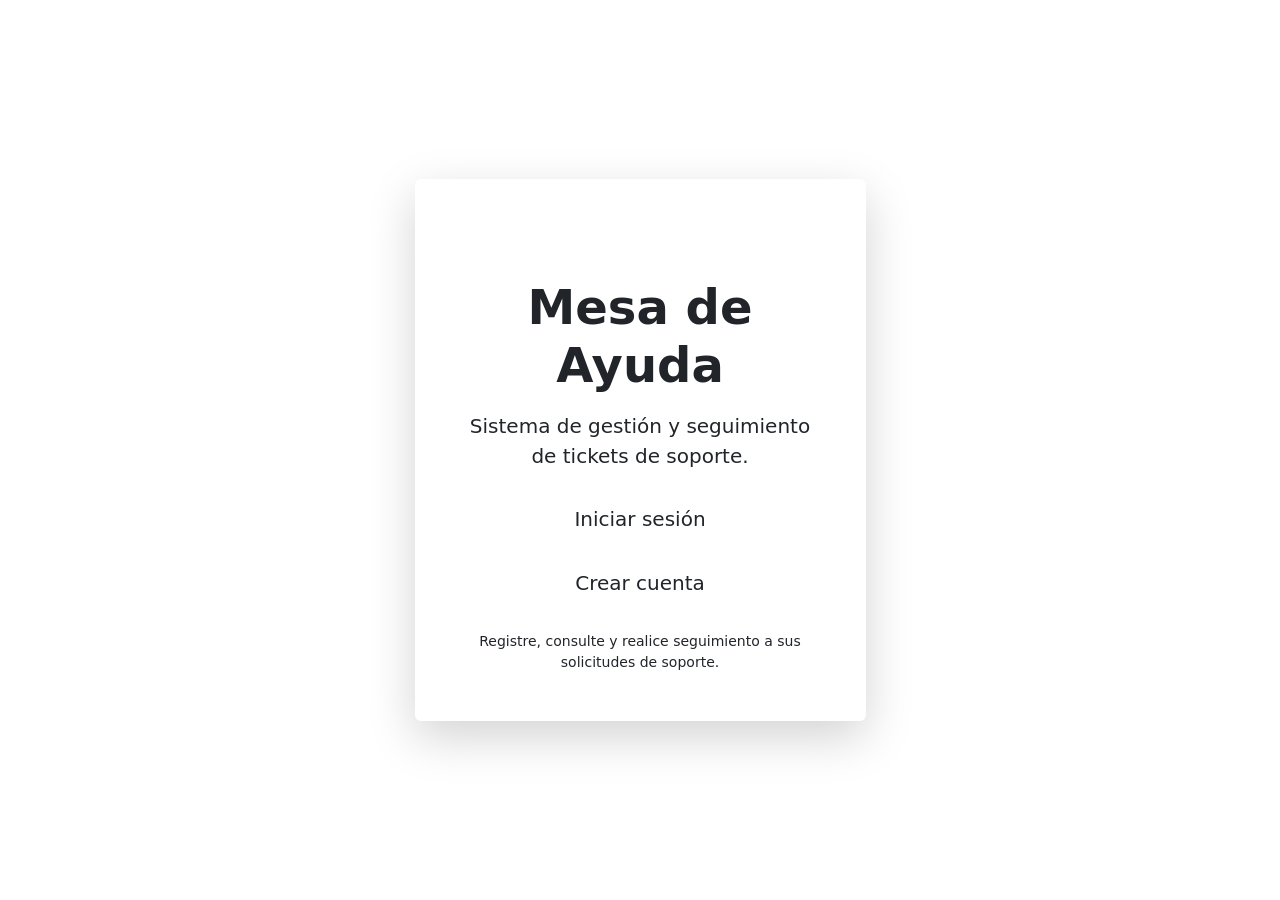
<file: src/main/resources/templates/index.html>
<!DOCTYPE html>
<html lang="es" xmlns:th="http://www.thymeleaf.org">

<head>
    <meta charset="UTF-8">

    <meta name="viewport" content="width=device-width, initial-scale=1.0">

    <title>Mesa de Ayuda</title>

    <!-- Bootstrap 5.3.8 -->
    <link rel="stylesheet" href="https://cdn.jsdelivr.net/npm/bootstrap@5.3.8/dist/css/bootstrap.min.css"
        integrity="sha384-sRIl4kxILFvY47J16cr9ZwB07vP4J8+LH7qKQnuqkuIAvNWLzeN8tE5YBujZqJLB" crossorigin="anonymous">

    <link rel="stylesheet" th:href="@{/css/inicio.css}">
</head>

<body>

    <main class="container-fluid min-vh-100 d-flex align-items-center py-4">

        <div class="container">

            <div class="row justify-content-center">

                <div class="col-12 col-sm-10 col-md-8 col-lg-6 col-xl-5">

                    <section class="card tarjeta border-0 shadow-lg">

                        <div class="card-body p-4 p-md-5 text-center">

                            <div class="mb-4">

                                <span class="badge rounded-pill px-3 py-2 etiqueta-sistema">
                                    SOPORTE Y SEGUIMIENTO
                                </span>

                            </div>

                            <h1 class="display-5 fw-bold mb-3">
                                Mesa de Ayuda
                            </h1>

                            <p class="lead mb-4">
                                Sistema de gestión y seguimiento de tickets
                                de soporte.
                            </p>

                            <div class="d-grid gap-3">

                                <a th:href="@{/login}" class="btn boton btn-lg">
                                    Iniciar sesión
                                </a>

                                <a th:href="@{/registro}" class="btn boton boton-secundario btn-lg">
                                    Crear cuenta
                                </a>

                            </div>

                            <p class="texto-informativo small mt-4 mb-0">
                                Registre, consulte y realice seguimiento
                                a sus solicitudes de soporte.
                            </p>

                        </div>

                    </section>

                </div>

            </div>

        </div>

    </main>

    <script src="https://cdn.jsdelivr.net/npm/bootstrap@5.3.8/dist/js/bootstrap.bundle.min.js"
        integrity="sha384-FKyoEForCGlyvwx9Hj09JcYn3nv7wiPVlz7YYwJrWVcXK/BmnVDxM+D2scQbITxI" crossorigin="anonymous">
        </script>

</body>

</html>
</file>
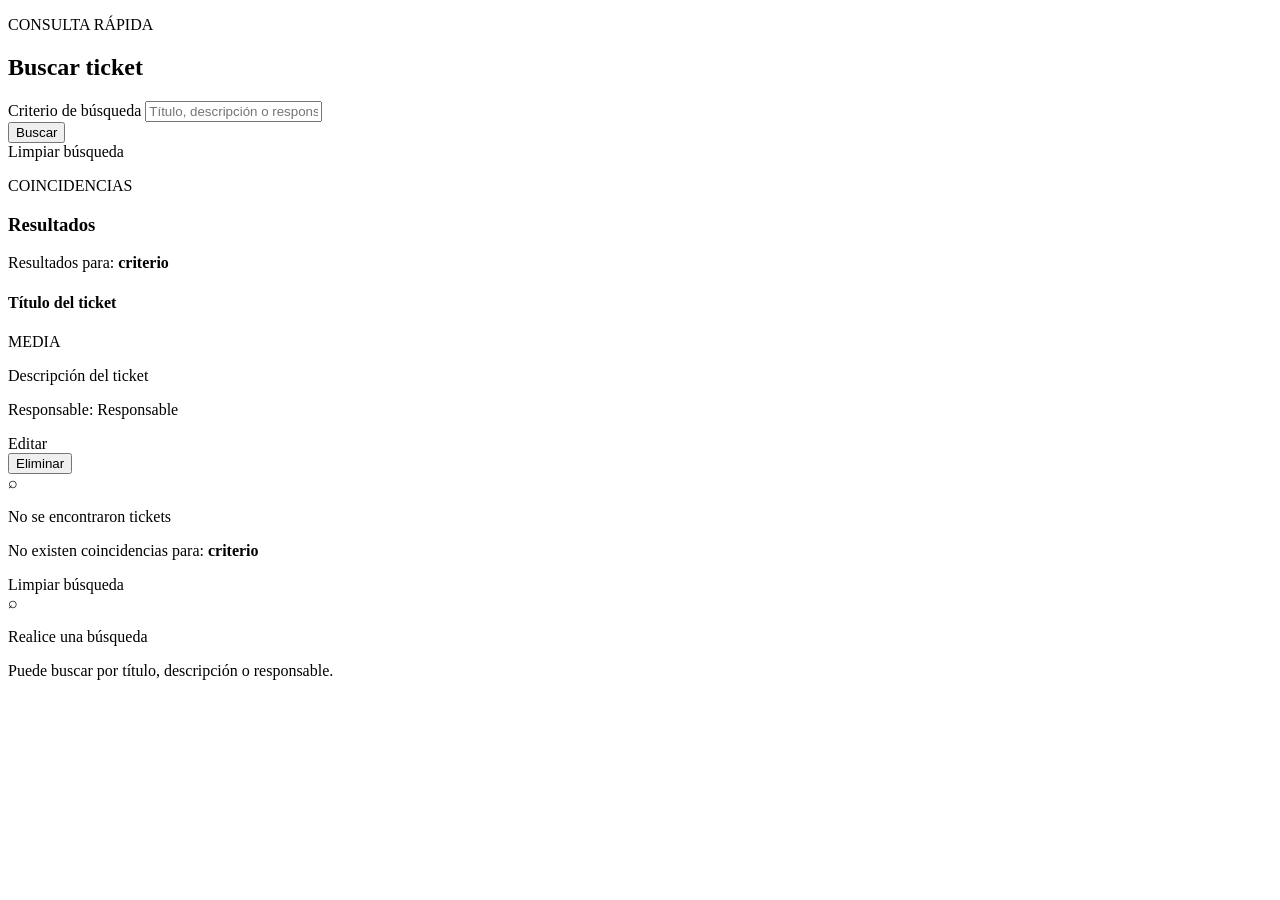
<file: src/main/resources/templates/busqueda-tickets.html>
<!DOCTYPE html>
<html lang="es" xmlns:th="http://www.thymeleaf.org">

<body>

    <aside th:fragment="busquedaTickets" class="panel-derecho">

        <section class="card buscador shadow-sm mb-4">

            <div class="card-body p-4">

                <div class="text-center mb-4">

                    <p class="tipo-buscador mb-2">
                        CONSULTA RÁPIDA
                    </p>

                    <h2 class="h4 fw-bold mb-0">
                        Buscar ticket
                    </h2>

                </div>

                <form th:action="@{/tickets}" method="get">

                    <label for="buscar" class="form-label fw-semibold">
                        Criterio de búsqueda
                    </label>

                    <input type="text" id="buscar" name="buscar" class="form-control" th:value="${buscar}"
                        placeholder="Título, descripción o responsable" autocomplete="off">

                    <div class="d-grid mt-3">

                        <button type="submit" class="btn btn-primary btn-buscar">
                            Buscar
                        </button>

                    </div>

                    <div class="d-grid mt-2" th:if="${buscar != null
                                 and !buscar.isBlank()}">

                        <a class="btn btn-outline-secondary" th:href="@{/tickets}">
                            Limpiar búsqueda
                        </a>

                    </div>

                </form>

            </div>

        </section>

        <section class="card resultados-busqueda shadow-sm">

            <div class="card-body p-4">

                <div class="text-center mb-4">

                    <p class="tipo-resultados mb-2">
                        COINCIDENCIAS
                    </p>

                    <h3 class="h5 fw-bold mb-0">
                        Resultados
                    </h3>

                </div>

                <div th:if="${buscar != null
                        and !buscar.isBlank()
                        and resultadosBusqueda != null
                        and !#lists.isEmpty(resultadosBusqueda)}">

                    <p class="cantidad-resultados small mb-3">

                        Resultados para:

                        <strong th:text="${buscar}">
                            criterio
                        </strong>

                    </p>

                    <article class="card resultado-ticket mb-3" th:each="ticketResultado
                             : ${resultadosBusqueda}">

                        <div class="card-body p-3">

                            <div class="d-flex
                                        justify-content-between
                                        align-items-start
                                        gap-2
                                        mb-3">

                                <h4 class="h6 fw-bold mb-0" th:text="${ticketResultado.titulo}">
                                    Título del ticket
                                </h4>

                                <span class="badge rounded-pill prioridad" th:classappend="${ticketResultado.prioridad == 3
                                              ? ' prioridad-alta'
                                              : ticketResultado.prioridad == 2
                                              ? ' prioridad-media'
                                              : ' prioridad-baja'}" th:text="${ticketResultado.prioridad == 3
                                              ? 'ALTA'
                                              : ticketResultado.prioridad == 2
                                              ? 'MEDIA'
                                              : 'BAJA'}">
                                    MEDIA
                                </span>

                            </div>

                            <p class="descripcion-resultado mb-3" th:text="${ticketResultado.descripcion}">
                                Descripción del ticket
                            </p>

                            <p class="responsable-resultado small mb-3">

                                <span class="fw-semibold">
                                    Responsable:
                                </span>

                                <span th:text="${ticketResultado.responsable}">
                                    Responsable
                                </span>

                            </p>

                            <div class="d-flex flex-column
                                        flex-sm-row gap-2">

                                <a class="btn btn-outline-primary
                                          btn-sm btn-editar flex-fill" th:href="@{/tickets/editar/{id}
                                           (id=${ticketResultado.id})}">
                                    Editar
                                </a>

                                <form class="m-0 flex-fill" th:action="@{/tickets/eliminar/{id}
                                              (id=${ticketResultado.id})}" method="post">

                                    <button class="btn btn-danger
                                                   btn-sm btn-eliminar
                                                   w-100" type="submit">
                                        Eliminar
                                    </button>

                                </form>

                            </div>

                        </div>

                    </article>

                </div>

                <div class="estado-busqueda text-center py-4" th:if="${buscar != null
                             and !buscar.isBlank()
                             and (resultadosBusqueda == null
                             or #lists.isEmpty(resultadosBusqueda))}">

                    <div class="icono-estado mb-3" aria-hidden="true">
                        ⌕
                    </div>

                    <p class="fw-semibold mb-2">
                        No se encontraron tickets
                    </p>

                    <p class="small mb-3">
                        No existen coincidencias para:

                        <strong th:text="${buscar}">
                            criterio
                        </strong>
                    </p>

                    <a class="btn btn-outline-secondary btn-sm" th:href="@{/tickets}">
                        Limpiar búsqueda
                    </a>

                </div>

                <div class="estado-busqueda text-center py-4" th:if="${buscar == null
                             or buscar.isBlank()}">

                    <div class="icono-estado mb-3" aria-hidden="true">
                        ⌕
                    </div>

                    <p class="fw-semibold mb-2">
                        Realice una búsqueda
                    </p>

                    <p class="small mb-0">
                        Puede buscar por título, descripción
                        o responsable.
                    </p>

                </div>

            </div>

        </section>

    </aside>

</body>

</html>
</file>
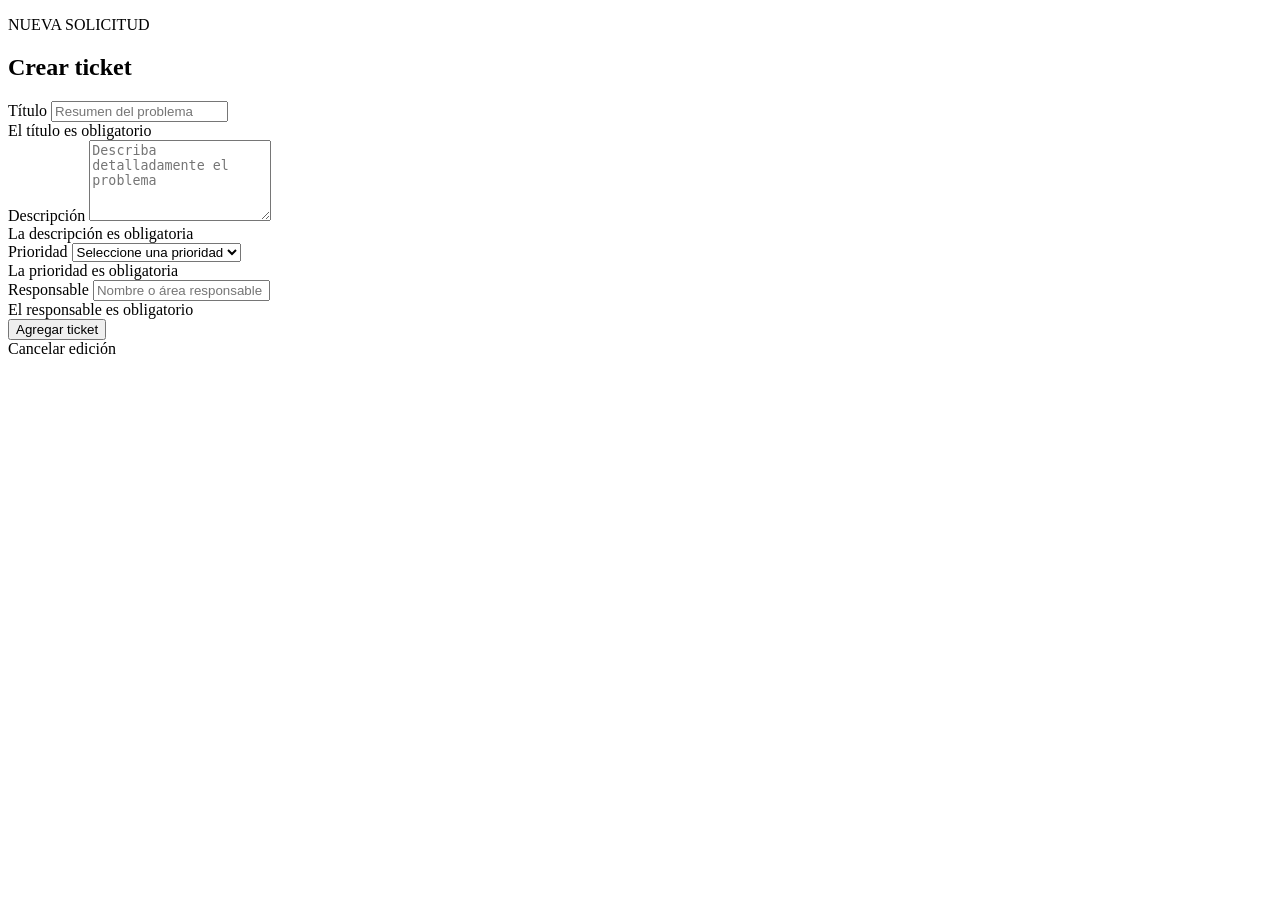
<file: src/main/resources/templates/formulario-ticket.html>
<!DOCTYPE html>
<html lang="es" xmlns:th="http://www.thymeleaf.org">

<body>

    <aside th:fragment="formularioTicket" class="panel-izquierdo">

        <section class="card formulario-ticket shadow-sm">

            <div class="card-body p-4">

                <div class="text-center mb-4">

                    <p class="tipo-formulario mb-2" th:text="${editar}
                               ? 'MODIFICAR SOLICITUD'
                               : 'NUEVA SOLICITUD'">
                        NUEVA SOLICITUD
                    </p>

                    <h2 class="h4 fw-bold mb-0" th:text="${editar}
                                ? 'Editar ticket'
                                : 'Crear ticket'">
                        Crear ticket
                    </h2>

                </div>

                <form th:action="${editar}
                        ? @{/tickets/actualizar/{id}(id=${ticket.id})}
                        : @{/tickets/agregar}" th:object="${ticket}" method="post" novalidate>

                    <!-- TÍTULO -->

                    <div class="mb-3">

                        <label for="titulo" class="form-label fw-semibold">
                            Título
                        </label>

                        <input type="text" id="titulo" class="form-control" th:classappend="${#fields.hasErrors('titulo')}
                                       ? ' is-invalid'
                                       : ''" placeholder="Resumen del problema" autocomplete="off"
                            th:field="*{titulo}">

                        <div class="invalid-feedback" th:if="${#fields.hasErrors('titulo')}" th:errors="*{titulo}">
                            El título es obligatorio
                        </div>

                    </div>

                    <div class="mb-3">

                        <label for="descripcion" class="form-label fw-semibold">
                            Descripción
                        </label>

                        <textarea id="descripcion" class="form-control" th:classappend="${#fields.hasErrors('descripcion')}
                                          ? ' is-invalid'
                                          : ''" rows="5" placeholder="Describa detalladamente el problema"
                            th:field="*{descripcion}"></textarea>

                        <div class="invalid-feedback" th:if="${#fields.hasErrors('descripcion')}"
                            th:errors="*{descripcion}">
                            La descripción es obligatoria
                        </div>

                    </div>

                    <div class="mb-3">

                        <label for="prioridad" class="form-label fw-semibold">
                            Prioridad
                        </label>

                        <select id="prioridad" class="form-select" th:classappend="${#fields.hasErrors('prioridad')}
                                        ? ' is-invalid'
                                        : ''" th:field="*{prioridad}">

                            <option value="">
                                Seleccione una prioridad
                            </option>

                            <option value="3">
                                ALTA
                            </option>

                            <option value="2">
                                MEDIA
                            </option>

                            <option value="1">
                                BAJA
                            </option>

                        </select>

                        <div class="invalid-feedback" th:if="${#fields.hasErrors('prioridad')}"
                            th:errors="*{prioridad}">
                            La prioridad es obligatoria
                        </div>

                    </div>

                    <div class="mb-4">

                        <label for="responsable" class="form-label fw-semibold">
                            Responsable
                        </label>

                        <input type="text" id="responsable" class="form-control" th:classappend="${#fields.hasErrors('responsable')}
                                       ? ' is-invalid'
                                       : ''" placeholder="Nombre o área responsable" autocomplete="off"
                            th:field="*{responsable}">

                        <div class="invalid-feedback" th:if="${#fields.hasErrors('responsable')}"
                            th:errors="*{responsable}">
                            El responsable es obligatorio
                        </div>

                    </div>

                    <div class="d-grid">

                        <button type="submit" class="btn btn-primary btn-formulario" th:text="${editar}
                                        ? 'Actualizar ticket'
                                        : 'Agregar ticket'">
                            Agregar ticket
                        </button>

                    </div>

                    <div class="d-grid mt-2" th:if="${editar}">

                        <a class="btn btn-outline-secondary" th:href="@{/tickets}">
                            Cancelar edición
                        </a>

                    </div>

                </form>

            </div>

        </section>

    </aside>

</body>

</html>
</file>
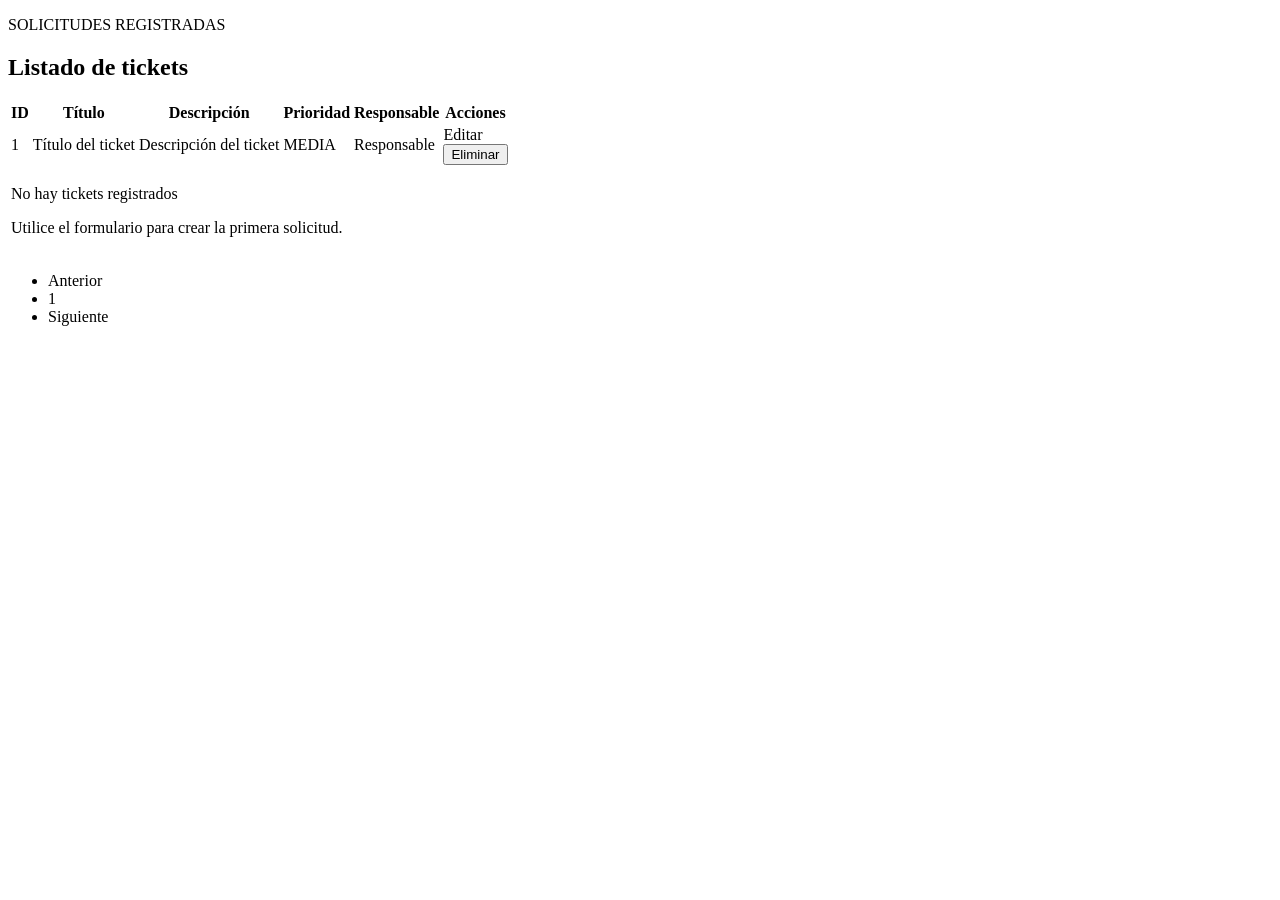
<file: src/main/resources/templates/listado-tickets.html>
<!DOCTYPE html>
<html lang="es" xmlns:th="http://www.thymeleaf.org">

<body>

    <section th:fragment="listadoTickets" class="card panel-centro shadow-sm">

        <div class="card-body p-3 p-md-4">

            <div class="text-center mb-4">

                <p class="tipo-listado mb-2">
                    SOLICITUDES REGISTRADAS
                </p>

                <h2 class="h4 fw-bold mb-0">
                    Listado de tickets
                </h2>

            </div>

            <div class="table-responsive tabla-contenedor">

                <table class="table table-hover align-middle mb-0">

                    <thead>

                        <tr>
                            <th scope="col" class="text-center">
                                ID
                            </th>

                            <th scope="col">
                                Título
                            </th>

                            <th scope="col">
                                Descripción
                            </th>

                            <th scope="col" class="text-center">
                                Prioridad
                            </th>

                            <th scope="col">
                                Responsable
                            </th>

                            <th scope="col" class="text-center">
                                Acciones
                            </th>
                        </tr>

                    </thead>

                    <tbody>

                        <tr th:each="ticketListado : ${tickets}">

                            <td class="text-center fw-semibold" th:text="${ticketListado.id}">
                                1
                            </td>

                            <td>

                                <span class="fw-semibold" th:text="${ticketListado.titulo}">
                                    Título del ticket
                                </span>

                            </td>

                            <td>

                                <div class="descripcion-ticket" th:text="${ticketListado.descripcion}">
                                    Descripción del ticket
                                </div>

                            </td>

                            <td class="text-center">

                                <span class="badge rounded-pill prioridad" th:classappend="${
                                          ticketListado.prioridad == 3
                                          ? ' prioridad-alta'
                                          : ticketListado.prioridad == 2
                                          ? ' prioridad-media'
                                          : ' prioridad-baja'
                                      }" th:text="${
                                          ticketListado.prioridad == 3
                                          ? 'ALTA'
                                          : ticketListado.prioridad == 2
                                          ? 'MEDIA'
                                          : 'BAJA'
                                      }">
                                    MEDIA
                                </span>

                            </td>

                            <td th:text="${ticketListado.responsable}">
                                Responsable
                            </td>

                            <td>

                                <div class="d-flex flex-column
                                            flex-sm-row
                                            justify-content-center
                                            gap-2">

                                    <a class="btn btn-outline-primary btn-sm btn-editar" th:href="@{/tickets/editar/{id}
                                               (id=${ticketListado.id})}">
                                        Editar
                                    </a>

                                    <form class="m-0" th:action="@{/tickets/eliminar/{id}
                                                  (id=${ticketListado.id})}" method="post">

                                        <button class="btn btn-danger btn-sm btn-eliminar w-100" type="submit">
                                            Eliminar
                                        </button>

                                    </form>

                                </div>

                            </td>

                        </tr>

                        <tr th:if="${tickets == null
                                or #lists.isEmpty(tickets)}">

                            <td colspan="6" class="text-center py-5">

                                <div class="estado-vacio">

                                    <p class="fs-5 fw-semibold mb-2">
                                        No hay tickets registrados
                                    </p>

                                    <p class="mb-0">
                                        Utilice el formulario para crear
                                        la primera solicitud.
                                    </p>

                                </div>

                            </td>

                        </tr>

                    </tbody>

                </table>

            </div>

            <nav class="mt-4" aria-label="Paginación de tickets" th:if="${totalPaginas != null
                         and totalPaginas > 0}">

                <ul class="pagination justify-content-center
                           flex-wrap gap-1 mb-0">

                    <li class="page-item" th:classappend="${paginaActual == null
                                or paginaActual == 0}
                                ? ' disabled'
                                : ''">

                        <a class="page-link" th:href="${paginaActual != null
                                   and paginaActual > 0}
                                   ? @{/tickets(pagina=${paginaActual - 1})}
                                   : '#'" aria-label="Página anterior">
                            Anterior
                        </a>

                    </li>

                    <li class="page-item" th:each="i : ${#numbers.sequence(
                                0,
                                totalPaginas - 1)}" th:classappend="${i == paginaActual}
                                ? ' active'
                                : ''">

                        <a class="page-link" th:href="@{/tickets(pagina=${i})}" th:text="${i + 1}">
                            1
                        </a>

                    </li>

                    <li class="page-item" th:classappend="${paginaActual == null
                                or paginaActual >= totalPaginas - 1}
                                ? ' disabled'
                                : ''">

                        <a class="page-link" th:href="${paginaActual != null
                                   and paginaActual < totalPaginas - 1}
                                   ? @{/tickets(pagina=${paginaActual + 1})}
                                   : '#'" aria-label="Página siguiente">
                            Siguiente
                        </a>

                    </li>

                </ul>

            </nav>

        </div>

    </section>

</body>

</html>
</file>
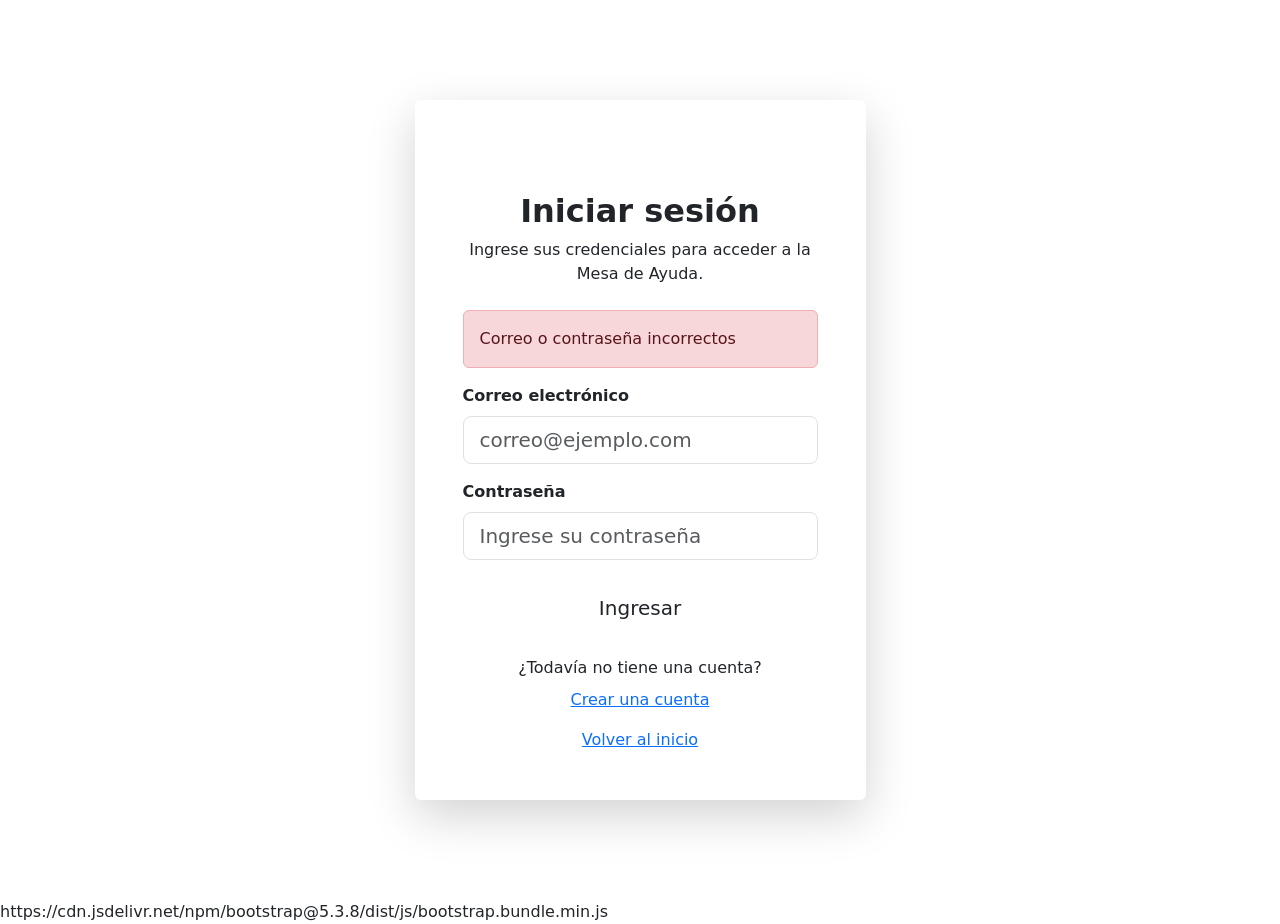
<file: src/main/resources/templates/login.html>
<!DOCTYPE html>
<html lang="es" xmlns:th="http://www.thymeleaf.org">

<head>
    <meta charset="UTF-8">

    <meta name="viewport" content="width=device-width, initial-scale=1.0">

    <title>Iniciar sesión - Mesa de Ayuda</title>

    <link rel="stylesheet" href="https://cdn.jsdelivr.net/npm/bootstrap@5.3.8/dist/css/bootstrap.min.css"
        integrity="sha384-sRIl4kxILFvY47J16cr9ZwB07vP4J8+LH7qKQnuqkuIAvNWLzeN8tE5YBujZqJLB" crossorigin="anonymous">

    <link rel="stylesheet" th:href="@{/css/inicio.css}">
</head>

<body>

    <main class="container-fluid min-vh-100 d-flex align-items-center py-4">

        <div class="container">

            <div class="row justify-content-center">

                <div class="col-12 col-sm-10 col-md-8 col-lg-6 col-xl-5">

                    <section class="card tarjeta border-0 shadow-lg">

                        <div class="card-body p-4 p-md-5">

                            <div class="text-center mb-4">

                                <span class="badge rounded-pill px-3 py-2 mb-3 etiqueta-sistema">
                                    ACCESO AL SISTEMA
                                </span>

                                <h1 class="h2 fw-bold mb-2">
                                    Iniciar sesión
                                </h1>

                                <p class="texto-informativo mb-0">
                                    Ingrese sus credenciales para acceder
                                    a la Mesa de Ayuda.
                                </p>

                            </div>

                            <div class="alert alert-danger mensaje-error" role="alert" th:if="${error}"
                                th:text="${error}">
                                Correo o contraseña incorrectos
                            </div>

                            <form th:action="@{/login}" th:object="${usuario}" method="post">

                                <div class="mb-3">

                                    <label for="correo" class="form-label fw-semibold">
                                        Correo electrónico
                                    </label>

                                    <input type="email" id="correo" class="form-control form-control-lg"
                                        placeholder="correo@ejemplo.com" autocomplete="email" th:field="*{correo}">

                                </div>

                                <div class="mb-4">

                                    <label for="password" class="form-label fw-semibold">
                                        Contraseña
                                    </label>

                                    <input type="password" id="password" class="form-control form-control-lg"
                                        placeholder="Ingrese su contraseña" autocomplete="current-password"
                                        th:field="*{password}">

                                </div>

                                <div class="d-grid">

                                    <button type="submit" class="btn boton btn-lg">
                                        Ingresar
                                    </button>

                                </div>

                            </form>

                            <div class="text-center mt-4">

                                <p class="texto-informativo mb-2">
                                    ¿Todavía no tiene una cuenta?
                                </p>

                                <a th:href="@{/registro}" class="enlace-secundario">
                                    Crear una cuenta
                                </a>

                            </div>

                            <div class="text-center mt-3">

                                <a th:href="@{/}" class="enlace-regreso">
                                    Volver al inicio
                                </a>

                            </div>

                        </div>

                    </section>

                </div>

            </div>

        </div>

    </main>

    https://cdn.jsdelivr.net/npm/bootstrap@5.3.8/dist/js/bootstrap.bundle.min.js </script>

</body>

</html>
</file>
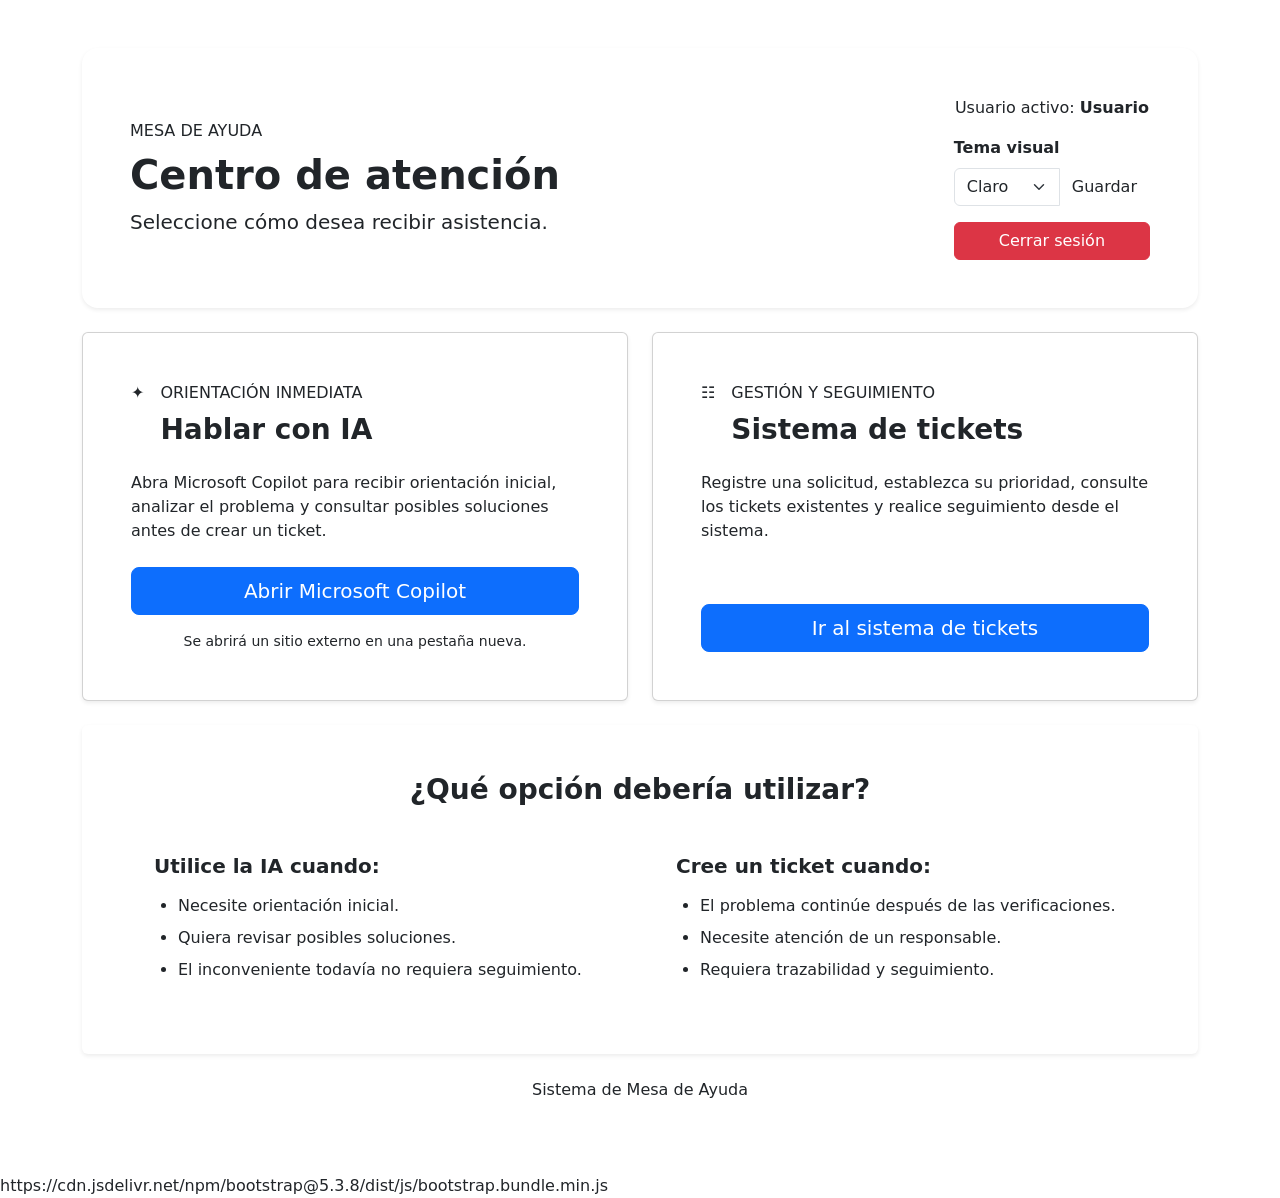
<file: src/main/resources/templates/menu.html>
<!DOCTYPE html>
<html lang="es" xmlns:th="http://www.thymeleaf.org">

<head>
    <meta charset="UTF-8">

    <meta name="viewport" content="width=device-width, initial-scale=1.0">

    <title>Centro de atención - Mesa de Ayuda</title>

    <link rel="stylesheet" href="https://cdn.jsdelivr.net/npm/bootstrap@5.3.8/dist/css/bootstrap.min.css">

    <link rel="stylesheet" th:href="@{/css/menu.css}">
</head>

<body th:classappend="${tema == 'oscuro'}
        ? ' tema-oscuro'
        : ''">

    <main class="container py-4 py-lg-5">

        <header class="encabezado-menu rounded-4 shadow-sm p-4 p-lg-5 mb-4">

            <div class="row align-items-center g-4">

                <div class="col-12 col-lg">

                    <p class="etiqueta mb-2">
                        MESA DE AYUDA
                    </p>

                    <h1 class="display-6 fw-bold mb-2">
                        Centro de atención
                    </h1>

                    <p class="descripcion fs-5 mb-0">
                        Seleccione cómo desea recibir asistencia.
                    </p>

                </div>

                <div class="col-12 col-lg-auto" th:if="${session.usuarioLogueado != null}">

                    <div class="d-flex flex-column align-items-stretch gap-3">

                        <p class="usuario-menu mb-0 text-center">

                            Usuario activo:

                            <strong th:text="${session.usuarioLogueado.nombre}">
                                Usuario
                            </strong>

                        </p>

                        <form class="form-tema-menu" th:action="@{/preferencia/tema}" method="post">

                            <label for="tema" class="form-label fw-semibold mb-2">
                                Tema visual
                            </label>

                            <div class="input-group">

                                <select id="tema" name="tema" class="form-select">

                                    <option value="claro" th:selected="${tema == null
                                            or tema == 'claro'}">
                                        Claro
                                    </option>

                                    <option value="oscuro" th:selected="${tema == 'oscuro'}">
                                        Oscuro
                                    </option>

                                </select>

                                <button class="btn btn-tema-menu" type="submit">
                                    Guardar
                                </button>

                            </div>

                        </form>

                        <form class="m-0" th:action="@{/logout}" method="post">

                            <button class="btn btn-danger btn-cerrar w-100" type="submit">
                                Cerrar sesión
                            </button>

                        </form>

                    </div>

                </div>

            </div>

        </header>

        <section class="row g-4">

            <div class="col-12 col-lg-6">

                <article class="card tarjeta-opcion h-100 shadow-sm">

                    <div class="card-body d-flex flex-column p-4 p-xl-5">

                        <div class="d-flex align-items-start gap-3 mb-4">

                            <div class="icono-opcion flex-shrink-0" aria-hidden="true">
                                ✦
                            </div>

                            <div>

                                <p class="tipo-opcion mb-2">
                                    ORIENTACIÓN INMEDIATA
                                </p>

                                <h2 class="h3 fw-bold mb-0">
                                    Hablar con IA
                                </h2>

                            </div>

                        </div>

                        <p class="texto-opcion mb-4">
                            Abra Microsoft Copilot para recibir orientación
                            inicial, analizar el problema y consultar posibles
                            soluciones antes de crear un ticket.
                        </p>

                        <div class="d-grid">

                            <a class="btn btn-primary btn-lg btn-opcion btn-ia" href="https://copilot.microsoft.com/"
                                target="_blank" rel="noopener noreferrer">
                                Abrir Microsoft Copilot
                            </a>

                        </div>

                        <p class="aviso-externo small text-center mt-3 mb-0">
                            Se abrirá un sitio externo en una pestaña nueva.
                        </p>

                    </div>

            </div>

            </article>

            </div>

            <div class="col-12 col-lg-6">

                <article class="card tarjeta-opcion h-100 shadow-sm">

                    <div class="card-body d-flex flex-column p-4 p-xl-5">

                        <div class="d-flex align-items-start gap-3 mb-4">

                            <div class="icono-opcion flex-shrink-0" aria-hidden="true">
                                ☷
                            </div>

                            <div>

                                <p class="tipo-opcion mb-2">
                                    GESTIÓN Y SEGUIMIENTO
                                </p>

                                <h2 class="h3 fw-bold mb-0">
                                    Sistema de tickets
                                </h2>

                            </div>

                        </div>

                        <p class="texto-opcion mb-4">
                            Registre una solicitud, establezca su prioridad,
                            consulte los tickets existentes y realice
                            seguimiento desde el sistema.
                        </p>

                        <div class="d-grid mt-auto">

                            <a class="btn btn-primary btn-lg btn-opcion btn-tickets" th:href="@{/tickets}">
                                Ir al sistema de tickets
                            </a>

                        </div>

                    </div>

                </article>

            </div>

        </section>

        <section class="card recomendacion border-0 shadow-sm mt-4">

            <div class="card-body p-4 p-lg-5">

                <h2 class="h3 fw-bold text-center mb-4">
                    ¿Qué opción debería utilizar?
                </h2>

                <div class="row g-4">

                    <div class="col-12 col-md-6">

                        <article class="recomendacion-item h-100 rounded-3 p-4">

                            <h3 class="h5 fw-bold mb-3">
                                Utilice la IA cuando:
                            </h3>

                            <ul class="mb-0 ps-4">

                                <li class="mb-2">
                                    Necesite orientación inicial.
                                </li>

                                <li class="mb-2">
                                    Quiera revisar posibles soluciones.
                                </li>

                                <li>
                                    El inconveniente todavía no requiera
                                    seguimiento.
                                </li>

                            </ul>

                        </article>

                    </div>

                    <div class="col-12 col-md-6">

                        <article class="recomendacion-item h-100 rounded-3 p-4">

                            <h3 class="h5 fw-bold mb-3">
                                Cree un ticket cuando:
                            </h3>

                            <ul class="mb-0 ps-4">

                                <li class="mb-2">
                                    El problema continúe después de las
                                    verificaciones.
                                </li>

                                <li class="mb-2">
                                    Necesite atención de un responsable.
                                </li>

                                <li>
                                    Requiera trazabilidad y seguimiento.
                                </li>

                            </ul>

                        </article>

                    </div>

                </div>

            </div>

        </section>

        <footer class="pie-menu text-center py-4">

            <p class="mb-0">
                Sistema de Mesa de Ayuda
            </p>

        </footer>

    </main>

    https://cdn.jsdelivr.net/npm/bootstrap@5.3.8/dist/js/bootstrap.bundle.min.js </script>

</body>

</html>
</file>
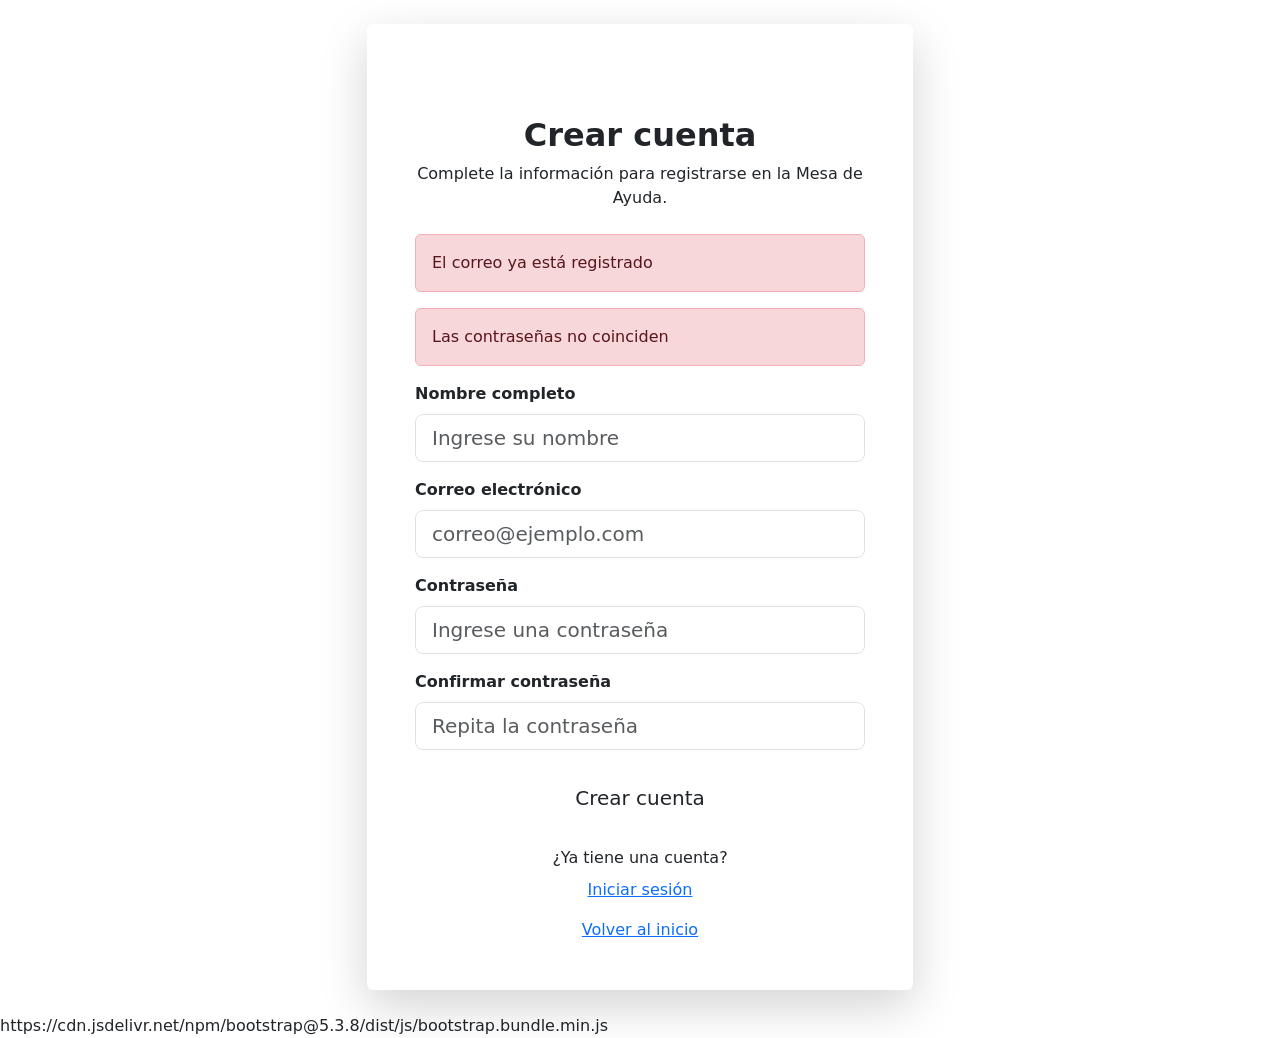
<file: src/main/resources/templates/registro.html>
<!DOCTYPE html>
<html lang="es" xmlns:th="http://www.thymeleaf.org">

<head>
    <meta charset="UTF-8">

    <meta name="viewport" content="width=device-width, initial-scale=1.0">

    <title>Crear cuenta - Mesa de Ayuda</title>

    <link href="https://cdn.jsdelivr.net/npm/bootstrap@5.3.8/dist/css/bootstrap.min.css" rel="stylesheet"
        integrity="sha384-sRIl4kxILFvY47J16cr9ZwB07vP4J8+LH7qKQnuqkuIAvNWLzeN8tE5YBujZqJLB" crossorigin="anonymous">

    <link rel="stylesheet" th:href="@{/css/inicio.css}">
</head>

<body>

    <main class="container-fluid min-vh-100 d-flex align-items-center py-4">

        <div class="container">

            <div class="row justify-content-center">

                <div class="col-12 col-sm-11 col-md-9 col-lg-7 col-xl-6">

                    <section class="card tarjeta border-0 shadow-lg">

                        <div class="card-body p-4 p-md-5">

                            <div class="text-center mb-4">

                                <span class="badge rounded-pill px-3 py-2 mb-3 etiqueta-sistema">
                                    NUEVA CUENTA
                                </span>

                                <h1 class="h2 fw-bold mb-2">
                                    Crear cuenta
                                </h1>

                                <p class="texto-informativo mb-0">
                                    Complete la información para registrarse
                                    en la Mesa de Ayuda.
                                </p>

                            </div>

                            <div class="alert alert-danger" role="alert" th:if="${errorCorreo}"
                                th:text="${errorCorreo}">
                                El correo ya está registrado
                            </div>

                            <div class="alert alert-danger" role="alert" th:if="${errorPassword}"
                                th:text="${errorPassword}">
                                Las contraseñas no coinciden
                            </div>

                            <form th:action="@{/registro}" th:object="${usuario}" method="post" novalidate>

                                <div class="mb-3">

                                    <label for="nombre" class="form-label fw-semibold">
                                        Nombre completo
                                    </label>

                                    <input type="text" id="nombre" class="form-control form-control-lg" th:classappend="${#fields.hasErrors('nombre')}
                                                   ? ' is-invalid'
                                                   : ''" placeholder="Ingrese su nombre" autocomplete="name"
                                        th:field="*{nombre}">

                                    <div class="invalid-feedback" th:if="${#fields.hasErrors('nombre')}"
                                        th:errors="*{nombre}">
                                        El nombre es obligatorio
                                    </div>

                                </div>

                                <div class="mb-3">

                                    <label for="correo" class="form-label fw-semibold">
                                        Correo electrónico
                                    </label>

                                    <input type="text" id="correo" class="form-control form-control-lg" th:classappend="${#fields.hasErrors('correo')}
                                                   ? ' is-invalid'
                                                   : ''" placeholder="correo@ejemplo.com" autocomplete="email"
                                        th:field="*{correo}">

                                    <div class="invalid-feedback" th:if="${#fields.hasErrors('correo')}"
                                        th:errors="*{correo}">
                                        Debe ingresar un correo válido
                                    </div>

                                </div>

                                <div class="mb-3">

                                    <label for="password" class="form-label fw-semibold">
                                        Contraseña
                                    </label>

                                    <input type="password" id="password" class="form-control form-control-lg"
                                        th:classappend="${#fields.hasErrors('password')}
                                                   ? ' is-invalid'
                                                   : ''" placeholder="Ingrese una contraseña"
                                        autocomplete="new-password" th:field="*{password}">

                                    <div class="invalid-feedback" th:if="${#fields.hasErrors('password')}"
                                        th:errors="*{password}">
                                        La contraseña es obligatoria
                                    </div>

                                </div>

                                <div class="mb-4">

                                    <label for="confirmarPassword" class="form-label fw-semibold">
                                        Confirmar contraseña
                                    </label>

                                    <input type="password" id="confirmarPassword" class="form-control form-control-lg"
                                        th:classappend="${#fields.hasErrors('confirmarPassword')}
                                                   ? ' is-invalid'
                                                   : ''" placeholder="Repita la contraseña" autocomplete="new-password"
                                        th:field="*{confirmarPassword}">

                                    <div class="invalid-feedback" th:if="${#fields.hasErrors('confirmarPassword')}"
                                        th:errors="*{confirmarPassword}">
                                        Debe confirmar la contraseña
                                    </div>

                                </div>

                                <div class="d-grid">

                                    <button type="submit" class="btn boton btn-lg">
                                        Crear cuenta
                                    </button>

                                </div>

                            </form>

                            <div class="text-center mt-4">

                                <p class="texto-informativo mb-2">
                                    ¿Ya tiene una cuenta?
                                </p>

                                <a th:href="@{/login}" class="enlace-secundario">
                                    Iniciar sesión
                                </a>

                            </div>

                            <div class="text-center mt-3">

                                <a th:href="@{/}" class="enlace-regreso">
                                    Volver al inicio
                                </a>

                            </div>

                        </div>

                    </section>

                </div>

            </div>

        </div>

    </main>

    https://cdn.jsdelivr.net/npm/bootstrap@5.3.8/dist/js/bootstrap.bundle.min.js </script>

</body>

</html>
</file>
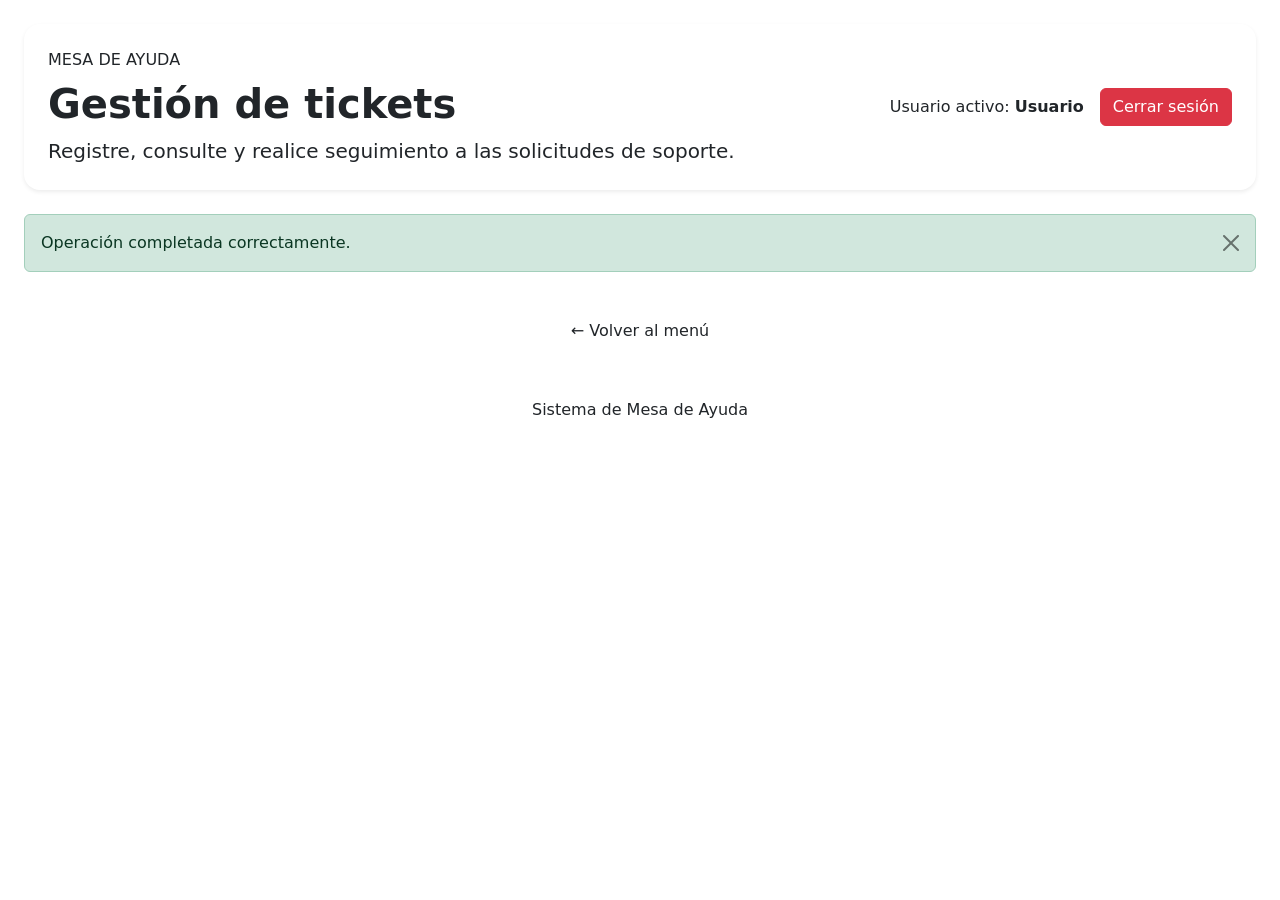
<file: src/main/resources/templates/tickets.html>
<!DOCTYPE html>
<html lang="es" xmlns:th="http://www.thymeleaf.org">

<head>
    <meta charset="UTF-8">

    <meta name="viewport" content="width=device-width, initial-scale=1.0">

    <title>Mesa de Ayuda - Tickets</title>

    <link href="https://cdn.jsdelivr.net/npm/bootstrap@5.3.8/dist/css/bootstrap.min.css" rel="stylesheet"
        integrity="sha384-sRIl4kxILFvY47J16cr9ZwB07vP4J8+LH7qKQnuqkuIAvNWLzeN8tE5YBujZqJLB" crossorigin="anonymous">

    <link rel="stylesheet" th:href="@{/css/tickets.css}">
</head>

<body th:classappend="${tema == 'oscuro'}
        ? 'tema-oscuro'
        : ''">

    <main class="container-fluid px-3 px-md-4 px-xxl-5 py-4">

        <header class="encabezado rounded-4 shadow-sm p-4 mb-4">

            <div class="row align-items-center g-4">

                <div class="col-12 col-lg">

                    <div class="text-center text-lg-start">

                        <p class="etiqueta-tickets mb-2">
                            MESA DE AYUDA
                        </p>

                        <h1 class="display-6 fw-bold mb-2">
                            Gestión de tickets
                        </h1>

                        <p class="descripcion-tickets fs-5 mb-0">
                            Registre, consulte y realice seguimiento
                            a las solicitudes de soporte.
                        </p>

                    </div>

                </div>

                <div class="col-12 col-lg-auto" th:if="${session.usuarioLogueado != null}">

                    <div class="d-flex flex-column flex-sm-row
                                align-items-stretch align-items-sm-center
                                justify-content-center gap-3">

                        <p class="usuario-activo mb-0 text-center">

                            Usuario activo:

                            <strong th:text="${session.usuarioLogueado.nombre}">
                                Usuario
                            </strong>

                        </p>

                        <form class="form-logout m-0" th:action="@{/logout}" method="post">

                            <button class="btn btn-danger btn-logout w-100" type="submit">
                                Cerrar sesión
                            </button>

                        </form>

                    </div>

                </div>

            </div>

        </header>

        <div class="alert alert-success alert-dismissible fade show" role="alert" th:if="${mensaje}">

            <span th:text="${mensaje}">
                Operación completada correctamente.
            </span>

            <button type="button" class="btn-close" data-bs-dismiss="alert" aria-label="Cerrar">
            </button>

        </div>

        <section class="tickets">

            <div class="row g-4 align-items-start">

                <div class="col-12 col-xl-3">

                    <div th:replace="~{
                        formulario-ticket :: formularioTicket
                    }">
                    </div>

                </div>

                <div class="col-12 col-xl-6">

                    <div th:replace="~{
                        listado-tickets :: listadoTickets
                    }">
                    </div>

                </div>

                <div class="col-12 col-xl-3">

                    <div th:replace="~{
                        busqueda-tickets :: busquedaTickets
                    }">
                    </div>

                </div>

            </div>

        </section>

        <div class="d-flex justify-content-center mt-4">

            <a class="btn btn-volver-menu" th:href="@{/menu}">
                ← Volver al menú
            </a>

        </div>

        <footer class="pie text-center py-4 mt-4">

            <p class="mb-0">
                Sistema de Mesa de Ayuda
            </p>

        </footer>

    </main>

    <script src="https://cdn.jsdelivr.net/npm/bootstrap@5.3.8/dist/js/bootstrap.bundle.min.js"
        integrity="sha384-FKyoEForCGlyvwx9Hj09JcYn3nv7wiPVlz7YYwJrWVcXK/BmnVDxM+D2scQbITxI" crossorigin="anonymous">
        </script>

</body>

</html>
</file>
